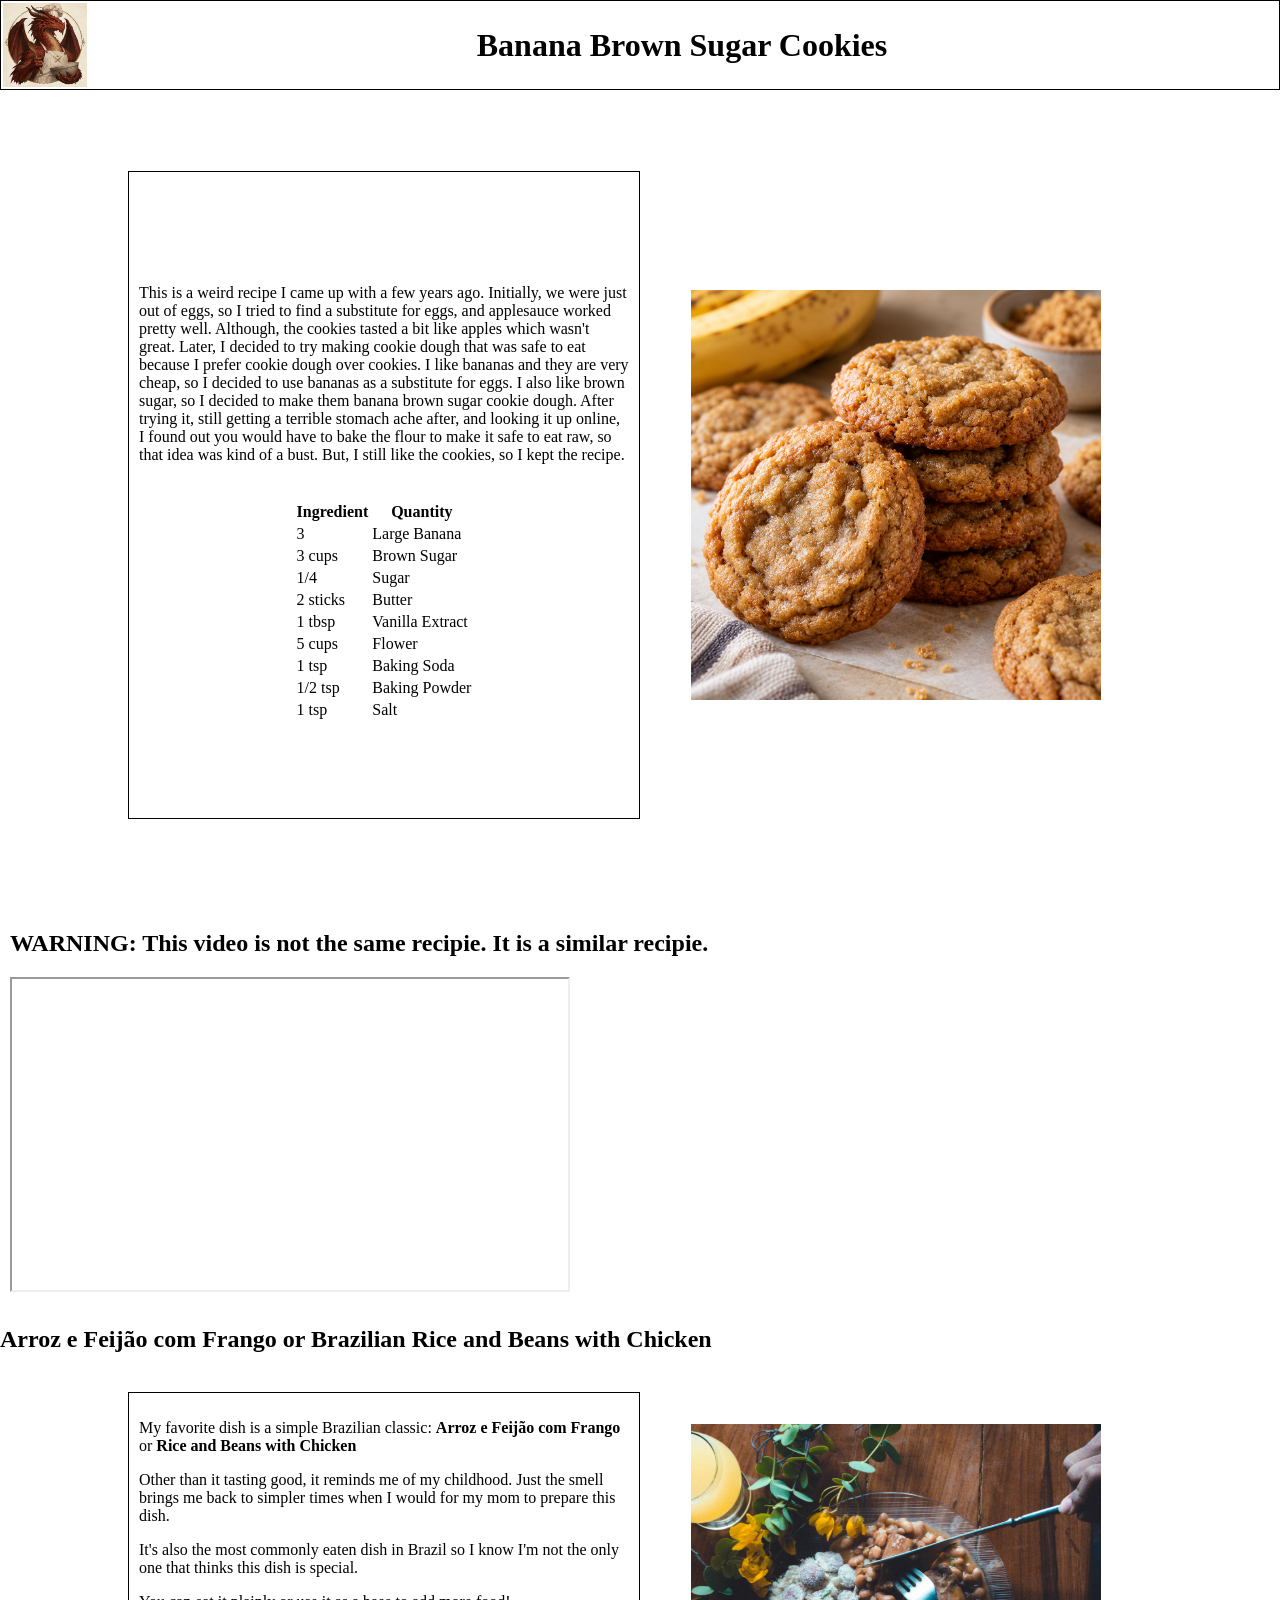
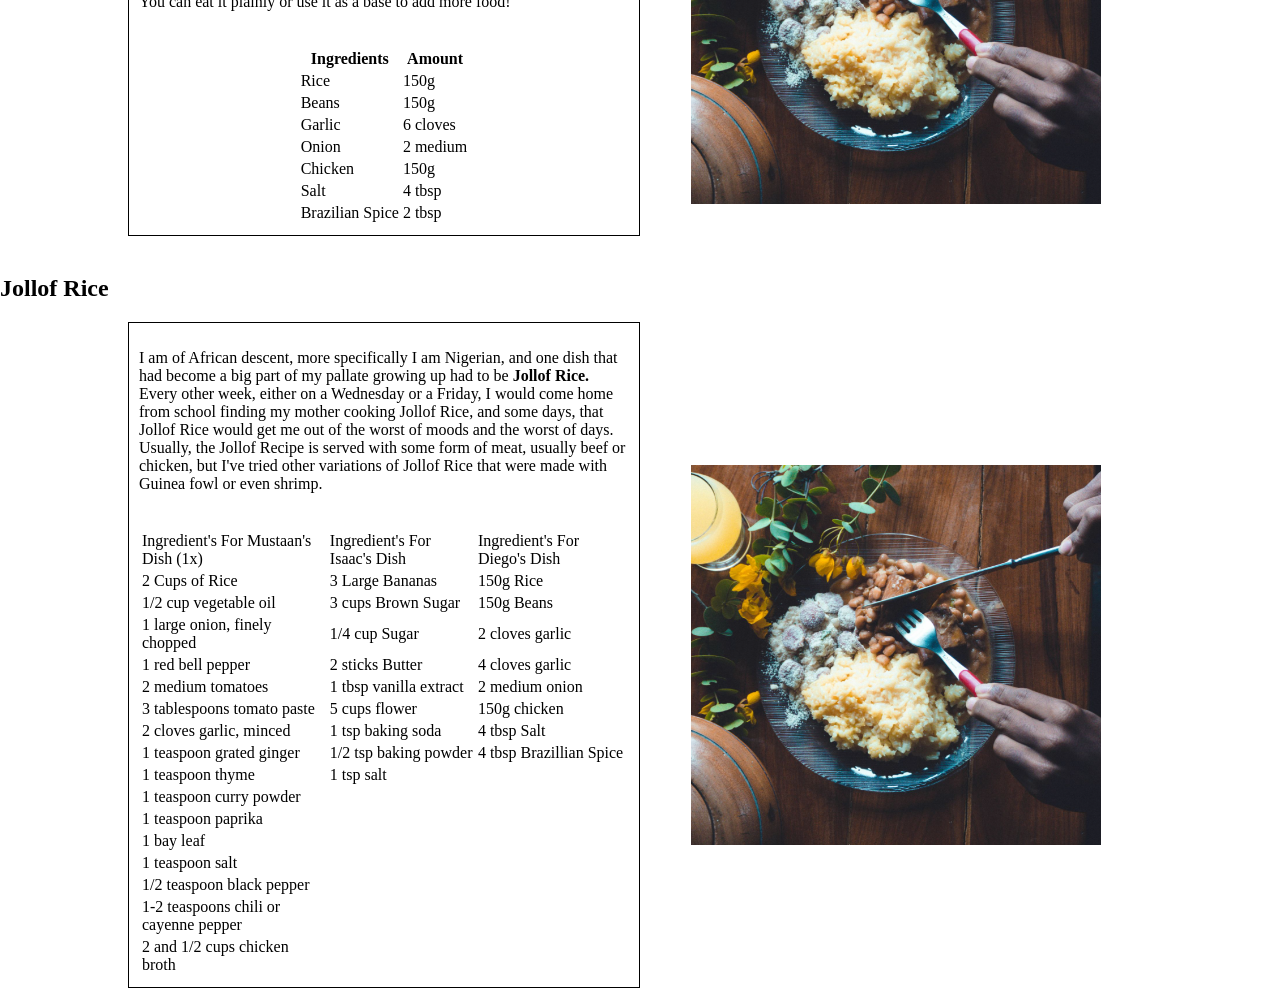
<file: labs/lab3/index.html>
<!DOCTYPE html>
<!--
    Name: Isaac Richards
    Date: September 30, 2026
    Description: Example recipe site to demonstrate images, video, tables, and input elements.

    AI-assisted suggestion: ChatGPT created the images and answered questions about code.
-->
<html lang="en">
    <head>
        <style>
            * {
                /*Make sizing include padding and borders.*/
                box-sizing: border-box;
            }

            img {
                max-width: 100%;
                max-height: 100%;
            }

            .col {
                /* border: 1px solid black; */
                display: flex;
                flex-direction: column;
            }

            .row {
                /* border: 1px solid black; */
                display: flex;
                flex-direction: row;
            }

            /* Not used anymore, but might use it later. 
            .text_button {
                padding: 1% 2% 3%;
                height: 100%;
                aspect-ratio: 1/1;
                line-height: 1;
                text-box: trim-both cap alphabetic;
            } */

            .img_button {
                padding: 2px 2px;
                height: 100%;
                flex: 0 0 auto;
                display: flex;
                justify-content: center;/*X justify*/
                align-items: center;/*Y justify*/
            }
        </style>
        <title>Baking with Fire</title>
    </head>
    <body style="margin: 0;"><!-- Remove the default margin -->
        <div
            id="page_container"
            class="col"
            style="
                height: 100dvh;
            ">
            <div
                id="top_bar"
                class="row"
                style="
                    border: 1px solid black;
                    height: 10%;
                    align-items: center;/*Y justify, not really needed here, but goot to have in rows in general.*/
                ">
                <div 
                    id="logo_container"
                    style="
                        /* border: 1px solid black; */
                        max-width: 30%;
                        height: 100%;
                        width: fit-content;
                        display: flex;
                        justify-content: center;/*X justify*/
                        align-items: center;/*Y justify*/
                    ">
                    <img
                        src="images/logo.png"
                        alt="IntroNest Logo"
                        style="
                            padding: 2% 2%;
                            height: 100%;
                            width: 100%;
                        ">
                </div>
                <div
                    id="top_bar_empty_space"
                    style="
                        /* border: 1px solid black; */
                        height: 100%;
                        flex: 1;/*Fill remaining space*/
                        display: flex;
                        justify-content: center;/*X justify*/
                        align-items: center;/*Y justify*/
                    ">
                    <h1>Banana Brown Sugar Cookies</h1>
                </div>
                <div
                    id="top_bar_buttons_container"
                    style="
                        /* border: 1px solid black; */
                        max-width: 70%;
                        height: 100%;
                        width: fit-content;
                        display: flex;
                        justify-content: center;/*X justify*/
                        align-items: center;/*Y justify*/
                        padding: 2px 2px;
                        gap: 2px;/*Space between children*/
                    ">
                    <!-- <button class="img_button"
                        title="Discord Server"
                        aria-label="Discord Server"
                        type="button"
                        >
                        <img src="documentation/discord.png" alt="">
                    </button> -->
                </div>
            </div>
            <div
                id="main_area"
                style="
                    /* border: 1px solid black; */
                    flex: 1;/*Fill remaining space*/
                ">
                <div
                    id="main_area_padding_row"
                    class="row"
                    style="
                        /* border: 1px solid black; */
                        height: 100%;
                    ">
                     <div class="col"
                        style="
                            width: 10%;
                        ">
                        <!-- Intentionally empty-->
                     </div>
                     <div class="col"
                        style="
                            flex: 1;/*Fill remaining space*/
                        ">
                        <div class="row"
                            style="
                                height: 10%;
                            ">
                            <!-- Intentionally empty -->
                        </div>
                        <div class="col"
                            style="
                                border: 1px solid black;
                                flex: 1;/*Fill remaining space*/
                                justify-content: center;/*X justify*/
                                align-items: center;/*Y justify*/
                            ">
                            <div 
                                style="
                                    padding: 10px;
                                ">
                                <p>
                                    This is a weird recipe I came up with a few years ago.
                                    Initially, we were just out of eggs, so I tried to find a substitute for eggs, and applesauce worked pretty well.
                                    Although, the cookies tasted a bit like apples which wasn't great.
                                    Later, I decided to try making cookie dough that was safe to eat because I prefer cookie dough over cookies.
                                    I like bananas and they are very cheap, so I decided to use bananas as a substitute for eggs.
                                    I also like brown sugar, so I decided to make them banana brown sugar cookie dough.
                                    After trying it, still getting a terrible stomach ache after, and looking it up online, I found out you would have to bake the flour to make it safe to eat raw, so that idea was kind of a bust.
                                    But, I still like the cookies, so I kept the recipe.
                                </p>
                            </div>
                            <div
                                style="
                                    padding: 10px;
                                ">
                                <table>
                                    <tr>
                                        <th scope="col">Ingredient</th>
                                        <th scope="col">Quantity</th>
                                    </tr>
                                    <tr>
                                        <td>3</td>
                                        <td>Large Banana</td>
                                    </tr>
                                    <tr>
                                        <td>3 cups</td>
                                        <td>Brown Sugar</td>
                                    </tr>
                                    <tr>
                                        <td>1/4</td>
                                        <td>Sugar</td>
                                    </tr>
                                    <tr>
                                        <td>2 sticks</td>
                                        <td>Butter</td>
                                    </tr>
                                    <tr>
                                        <td>1 tbsp</td>
                                        <td>Vanilla Extract</td>
                                    </tr>
                                    <tr>
                                        <td>5 cups</td>
                                        <td>Flower</td>
                                    </tr>
                                    <tr>
                                        <td>1 tsp</td>
                                        <td>Baking Soda</td>
                                    </tr>
                                    <tr>
                                        <td>1/2 tsp</td>
                                        <td>Baking Powder</td>
                                    </tr>
                                    <tr>
                                        <td>1 tsp</td>
                                        <td>Salt</td>
                                    </tr>
                                </table>
                            </div>
                        </div>
                        <div class="row"
                            style="
                                height: 10%;
                            ">
                            <!-- Intentionally empty -->
                        </div>
                     </div>
                     <div class="col"
                        style="
                            width: 40%;
                            display: flex;
                            justify-content: center;/*X justify*/
                            align-items: center;/*Y justify*/
                        ">
                        <img src="images/cookies.png"
                            alt="Name's Profile Picture"
                            style="
                                padding: 10%
                            ">
                     </div>
                     <div class="col"
                        style="
                            width: 10%;
                        ">
                        <!-- Intentionally empty-->
                     </div>
                </div>
            </div>
        </div>
        <div
            style="
                padding: 10px;
            ">
            <h2>WARNING: This video is not the same recipie. It is a similar recipie.</h2>
            <iframe 
                src="https://www.youtube.com/embed/7IoIIafkILc"
                width="560"
                height="315"
                title="YouTube video player"
                >
            </iframe>
        </div>
        <div
            style="
                /* border: 1px solid black; */
                flex: 1;/*Fill remaining space*/
            ">
            <h2>Arroz e Feijão com Frango or Brazilian Rice and Beans with Chicken</h2>
            <div
                class="row"
                style="
                    /* border: 1px solid black; */
                    height: 100%;
                ">
                    <div class="col"
                    style="
                        width: 10%;
                    ">
                    <!-- Intentionally empty-->
                    </div>
                    <div class="col"
                    style="
                        flex: 1;/*Fill remaining space*/
                    ">
                    <div class="row"
                        style="
                            height: 10%;
                        ">
                        <!-- Intentionally empty -->
                    </div>
                    <div class="col"
                        style="
                            border: 1px solid black;
                            flex: 1;/*Fill remaining space*/
                            justify-content: center;/*X justify*/
                            align-items: center;/*Y justify*/
                        ">
                        <div 
                            style="
                                padding: 10px;
                            ">
                            <p>My favorite dish is a simple Brazilian classic: <strong>Arroz e Feijão com Frango </strong>or <strong> Rice and Beans with Chicken</strong></p>
                            <p>Other than it tasting good, it reminds me of my childhood. Just the smell brings me back to simpler times
                                when I would for my mom to prepare this dish.</p>
                            <p>It's also the most commonly eaten dish in Brazil so I know I'm not the only one that thinks this dish is special.</p>
                            <p>You can eat it plainly or use it as a base to add more food!</p>
                        </div>
                        <div
                            style="
                                padding: 10px;
                            ">
                            <table>
                                <tr>
                                    <th>Ingredients</th>
                                    <th>Amount</th>
                                </tr>
                                <tr>
                                    <td>Rice</td>
                                    <td>150g</td>
                                </tr>
                                <tr>
                                    <td>Beans</td>
                                    <td>150g</td>
                                </tr>
                                <tr>
                                    <td>Garlic</td>
                                    <td>6 cloves</td>
                                </tr>
                                <tr>
                                    <td>Onion</td>
                                    <td>2 medium</td>
                                </tr>
                                <tr>
                                    <td>Chicken</td>
                                    <td>150g</td>
                                </tr>
                                <tr>
                                    <td>Salt</td>
                                    <td>4 tbsp</td>
                                </tr>
                                <tr>
                                    <td>Brazilian Spice</td>
                                    <td>2 tbsp</td>
                                </tr>
                            </table>
                        </div>
                    </div>
                    <div class="row"
                        style="
                            height: 10%;
                        ">
                        <!-- Intentionally empty -->
                    </div>
                    </div>
                    <div class="col"
                    style="
                        width: 40%;
                        display: flex;
                        justify-content: center;/*X justify*/
                        align-items: center;/*Y justify*/
                    ">
                    <img src="images/chicken.png"
                        alt="Name's Profile Picture"
                        style="
                            padding: 10%
                        ">
                    </div>
                    <div class="col"
                    style="
                        width: 10%;
                    ">
                    <!-- Intentionally empty-->
                    </div>
            </div>
        </div>
        <div
            style="
                /* border: 1px solid black; */
                flex: 1;/*Fill remaining space*/
            ">
            <h2>Jollof Rice</h2>
            <div
                class="row"
                style="
                    /* border: 1px solid black; */
                    height: 100%;
                ">
                    <div class="col"
                    style="
                        width: 10%;
                    ">
                    <!-- Intentionally empty-->
                    </div>
                    <div class="col"
                    style="
                        flex: 1;/*Fill remaining space*/
                    ">
                    <div class="row"
                        style="
                            height: 10%;
                        ">
                        <!-- Intentionally empty -->
                    </div>
                    <div class="col"
                        style="
                            border: 1px solid black;
                            flex: 1;/*Fill remaining space*/
                            justify-content: center;/*X justify*/
                            align-items: center;/*Y justify*/
                        ">
                        <div 
                            style="
                                padding: 10px;
                            ">
                            <p>
                                I am of African descent, more specifically I am Nigerian, and one dish that had become a big part of my pallate growing up had to be <strong>Jollof Rice.</strong> Every other week, either on a Wednesday or a Friday, I would come home from school finding my mother cooking Jollof Rice, and some days, that Jollof Rice would get me out of the worst of moods and the worst of days. Usually, the Jollof Recipe is served with some form of meat, usually beef or chicken, but I've tried other variations of Jollof Rice that were made with Guinea fowl or even shrimp.
                            </p>
                        </div>
                        <div
                            style="
                                padding: 10px;
                            ">
                            <table>
                                <tr>
                                    <td>Ingredient's For Mustaan's Dish (1x)</td>
                                    <td>Ingredient's For Isaac's Dish</td>
                                    <td>Ingredient's For Diego's Dish</td>
                                </tr>
                                <tr>
                                    <td>2 Cups of Rice</td>
                                    <td>3 Large Bananas</td>
                                    <td>150g Rice</td>
                                </tr>
                                <tr>
                                    <td>1/2 cup vegetable oil</td>
                                    <td>3 cups Brown Sugar</td>
                                    <td>150g Beans</td>
                                </tr>
                                <tr>
                                    <td>1 large onion, finely chopped</td>
                                    <td>1/4 cup Sugar</td>
                                    <td>2 cloves garlic</td>
                                </tr>
                                <tr>
                                    <td>1 red bell pepper</td>
                                    <td>2 sticks Butter</td>
                                    <td>4 cloves garlic</td>
                                </tr>
                                <tr>
                                    <td>2 medium tomatoes</td>
                                    <td>1 tbsp vanilla extract</td>
                                    <td>2 medium onion</td>
                                </tr>
                                <tr>
                                    <td>3 tablespoons tomato paste</td>
                                    <td>5 cups flower</td>
                                    <td>150g chicken</td>
                                </tr>
                                <tr>
                                    <td>2 cloves garlic, minced</td>
                                    <td>1 tsp baking soda</td>
                                    <td>4 tbsp Salt</td>
                                </tr>
                                <tr>
                                    <td>1 teaspoon grated ginger</td>
                                    <td>1/2 tsp baking powder</td>
                                    <td>4 tbsp Brazillian Spice</td>
                                </tr>
                                <tr>
                                    <td>1 teaspoon thyme</td>
                                    <td>1 tsp salt</td>
                                    <td></td>
                                </tr>
                                <tr>
                                    <td>1 teaspoon curry powder</td>
                                    <td></td>
                                    <td></td>
                                </tr>
                                <tr>
                                    <td>1 teaspoon paprika</td>
                                    <td></td>
                                    <td></td>
                                </tr>
                                <tr>
                                    <td>1 bay leaf</td>
                                    <td></td>
                                    <td></td>
                                </tr>
                                <tr>
                                    <td>1 teaspoon salt</td>
                                    <td></td>
                                    <td></td>
                                </tr>
                                <tr>
                                    <td>1/2 teaspoon black pepper</td>
                                    <td></td>
                                    <td></td>
                                </tr>
                                <tr>
                                    <td>1-2 teaspoons chili or cayenne pepper</td>
                                    <td></td>
                                    <td></td>
                                </tr>
                                <tr>
                                    <td>2 and 1/2 cups chicken broth</td>
                                    <td></td>
                                    <td></td>
                                </tr>
                            </table>
                        </div>
                    </div>
                    <div class="row"
                        style="
                            height: 10%;
                        ">
                        <!-- Intentionally empty -->
                    </div>
                    </div>
                    <div class="col"
                    style="
                        width: 40%;
                        display: flex;
                        justify-content: center;/*X justify*/
                        align-items: center;/*Y justify*/
                    ">
                    <img src="images/chicken.png"
                        alt="Name's Profile Picture"
                        style="
                            padding: 10%
                        ">
                    </div>
                    <div class="col"
                    style="
                        width: 10%;
                    ">
                    <!-- Intentionally empty-->
                    </div>
            </div>
        </div>
    </body>
</html>
</file>
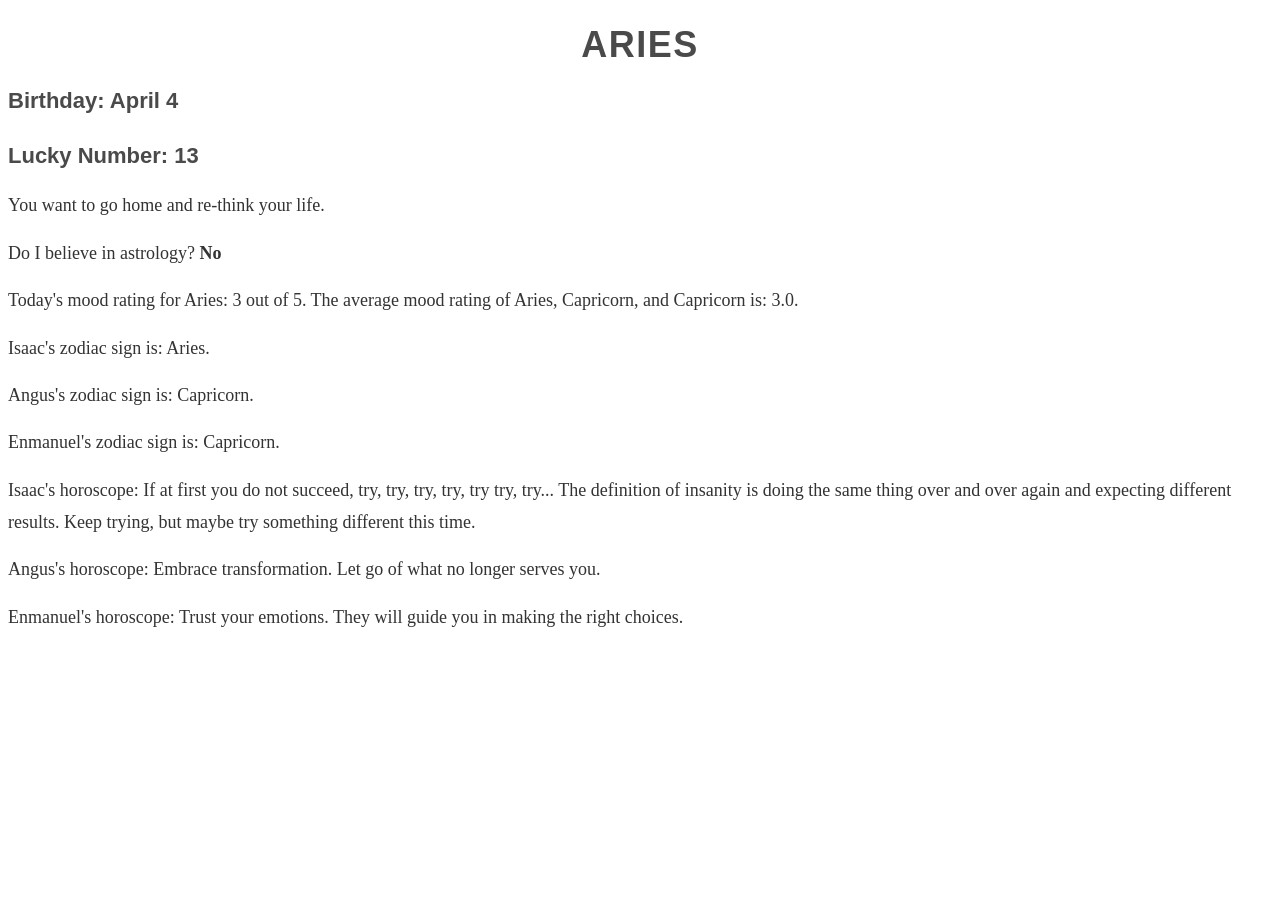
<file: labs/lab7/index.html>
<!DOCTYPE html>
<html>
  <head>
    <link href="css/style.css" type="text/css" rel="stylesheet">
  </head>
  
  <body>
    <h1 id="sign">My Sign</h1>
    <h3 class="birthday">Birthday: </h3>
    <h4 class="luckyNum">Lucky Number: </h4>
    <p>My horoscope...</p>
    <p>Do I believe in astrology? </p>
    <p></p>
    <p></p>
    <p></p>
    <p></p>
    <p></p>
    <p></p>
    <p></p>
    
  <script src="js/horoscope-data.js"></script>
  </body>
</html>
</file>
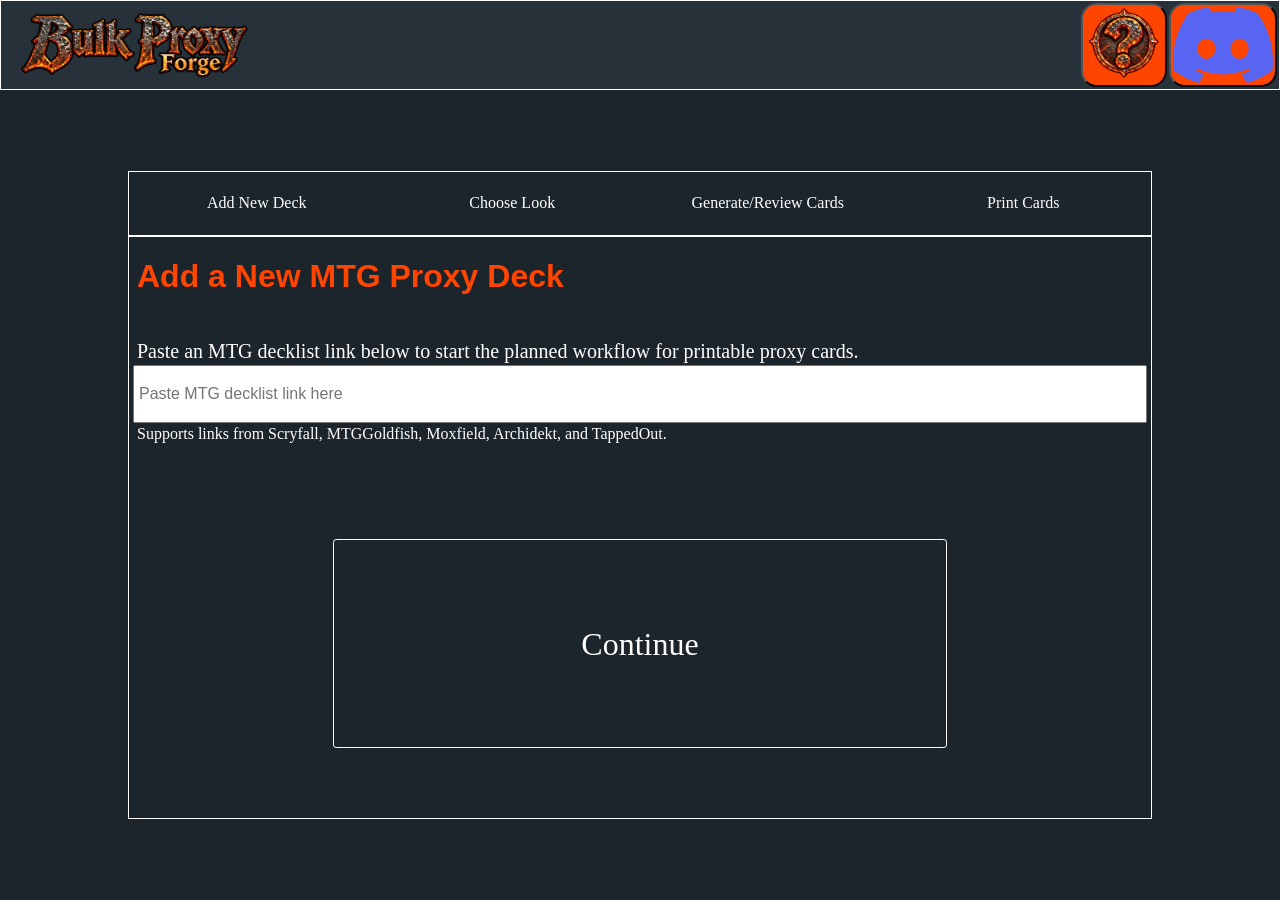
<file: product_site/add-new-mtg-proxy-deck.html>
<!DOCTYPE html>
<!--
    Name: Isaac Richards
    Date: September 25, 2026
    Description: Add New Deck page.

    AI-assisted suggestion: ChatGPT used for answering questions and writing small code snippets.
    ChatGPT discussion located in: csc271_projects\assignments\assignment3\ChatGPT-HTML Assignment Explained-20260920-1433.md

    Assignment 8 AI-assisted: I asked ChatGPT to do the initial script work,
    then requested refinements. I manually reviewed and edited the code.
    Detailed AI documentation: ../assignments/assignment8/richards_ai_documentation.md
-->
<html lang="en">
    <head>
        <meta charset="UTF-8">
        <meta name="viewport" content="width=device-width, initial-scale=1.0">
        <title>Add a New MTG Proxy Deck | Bulk Proxy Forge</title>
        <meta name="description" content="Paste an MTG decklist link to start the planned workflow from decklist to printable proxy cards in Bulk Proxy Forge.">
        <meta property="og:title" content="Add a New MTG Proxy Deck | Bulk Proxy Forge">
        <meta property="og:description" content="Paste an MTG decklist link to start the planned workflow from decklist to printable proxy cards in Bulk Proxy Forge.">
        <meta property="og:url" content="https://isaacrichards.rhody.dev/csc271_projects/product_site/add-new-mtg-proxy-deck.html">
        <meta property="og:image" content="https://isaacrichards.rhody.dev/csc271_projects/product_site/images/logo.webp">
        <link rel="icon" type="image/png" href="images/logo_icon.png" sizes="64x64">
        <link rel="stylesheet" href="css/common.css">
    <!-- Google tag (gtag.js) -->
    <script async src="https://www.googletagmanager.com/gtag/js?id=G-XEV57V2D13"></script>
    <script>
        window.dataLayer = window.dataLayer || [];
        function gtag(){dataLayer.push(arguments);}
        gtag('js', new Date());
        gtag('config', 'G-XEV57V2D13');
    </script>
        <script src="js/deck_import.js" defer></script>
    </head>
    <body style="margin: 0;"><!-- Remove the default margin -->
        <div
            id="page_container"
            class="col"
            style="
                height: 100dvh;
            ">
            <div
                id="top_bar"
                class="row header"
                style="
                    border: 1px solid white;
                    height: 10%;
                    align-items: center;/*Y justify, not really needed here, but goot to have in rows in general.*/
                ">
                <div class="logo_container">
                    <a href="mtg-proxy-main.html"
                        title="Main Page"
                        aria-label="Bulk Proxy Forge Main Page"
                        style="
                            height: 100%;
                            display: flex;
                            justify-content: center;/*X justify*/
                            align-items: center;/*Y justify*/
                        ">
                        <img
                        src="images/logo.webp"
                        alt=""
                        style="
                            padding: 2% 2%;
                        ">
                    </a>
                </div>
                <div
                    id="top_bar_empty_space"
                    style="
                        /* border: 1px solid white; */
                        height: 100%;
                        flex: 1;/*Fill remaining space*/
                    ">
                    <!-- Intentionally empty-->
                </div>
                <div
                    id="top_bar_buttons_container"
                    style="
                        /* border: 1px solid white; */
                        max-width: 70%;
                        height: 100%;
                        width: fit-content;
                        display: flex;
                        justify-content: center;/*X justify*/
                        align-items: center;/*Y justify*/
                        padding: 2px 2px;
                        gap: 2px;/*Space between children*/
                    ">
                    <a class="site_nav_button"
                        title="Help"
                        aria-label="Help"
                        href="mtg-proxy-card-help.html">
                        <img src="images/help.webp" alt="">
                    </a>
                    <a class="img_button"
                        title="Discord Server"
                        aria-label="Discord Server"
                        href="https://discord.gg/au2rCSbG2B"
                        target="_blank"
                        >
                        <img src="images/discord.png" alt="">
                    </a>
                </div>
            </div>
            <main
                id="main_area"
                style="
                    /* border: 1px solid white; */
                    flex: 1;/*Fill remaining space*/
                ">
                <div
                    id="main_area_padding_row"
                    class="row"
                    style="
                        /* border: 1px solid white; */
                        height: 100%;
                    ">
                     <div class="col col_gutter"></div>
                     <div class="col"
                        style="
                            flex: 1;/*Fill remaining space*/
                        ">
                        <div class="row row_gutter"></div>
                        <div class="col"
                            style="
                                flex: 1;/*Fill remaining space*/
                            ">
                            <div class="row"
                                style="
                                    border: 1px solid white;
                                    height: 10%;
                                ">
                                <div class="add_deck_step">
                                    Add New Deck
                                </div>
                                <div class="add_deck_step">
                                    Choose Look
                                </div>
                                <div class="add_deck_step">
                                    Generate/Review Cards
                                </div>
                                <div class="add_deck_step">
                                    Print Cards
                                </div>
                            </div>
                            <div class="col"
                                style="
                                    border: 1px solid white;
                                    flex: 1;/*Fill remaining space*/
                                ">
                                <div class="row"
                                    style="
                                        height: 10%;
                                        font-size: 40px;
                                        padding: 0 8px;
                                    ">
                                    <h1>Add a New MTG Proxy Deck</h1>
                                </div>
                                <div class="row"
                                    style="
                                        height: 2%;
                                    ">
                                </div>
                                <div class="row"
                                    style="
                                        padding: 2px 8px;
                                        height: 10%;
                                        overflow-wrap: anywhere;
                                        align-items: flex-end;
                                        font-size: 125%;
                                    ">
                                    Paste an MTG decklist link below to start the planned workflow for printable proxy cards.
                                </div>
                                <div class="row"
                                    style="
                                        height: 10%;
                                        padding: 0 4px
                                    ">
                                    <input
                                        type="text"
                                        placeholder="Paste MTG decklist link here"
                                        style="
                                            width: 100%;
                                            height: 100%;
                                            padding: 2px 4px;
                                            font-size: 16px;
                                    ">
                                </div>
                                <div class="row"
                                    style="
                                        padding: 2px 8px;
                                        height: 8%;
                                        overflow-wrap: anywhere;
                                        align-items: flex-start;
                                    ">
                                    Supports links from Scryfall, MTGGoldfish, Moxfield, Archidekt, and TappedOut.
                                </div>
                                <div class="row"
                                    style="
                                        flex: 1;
                                    ">
                                    <div class="col"
                                        style="
                                            width: 20%;
                                        ">
                                        <!-- Intentionally empty -->
                                    </div>
                                    <div class="col"
                                        style="
                                            flex: 1;/*Fill remaining space*/
                                        ">
                                        <div class="row"
                                            style="
                                                height: 20%;
                                            ">
                                        </div>
                                        <div class="row"
                                            style="
                                                flex: 1;/*Fill remaining space*/
                                            ">
                                            <button id="continue_button" type="button" onclick="alert('Not implemented yet.')">
                                                Continue
                                            </button>
                                        </div>
                                        <div class="row"
                                            style="
                                                height: 20%;
                                            ">
                                        </div>
                                    </div>
                                    <div class="col"
                                        style="
                                            width: 20%;
                                        ">
                                        <!-- Intentionally empty -->
                                    </div>
                                </div>
                            </div>
                        </div>
                        <div class="row row_gutter"></div>
                     </div>
                     <div class="col col_gutter"></div>
                </div>
            </main>
        </div>
    </body>
</html>
</file>
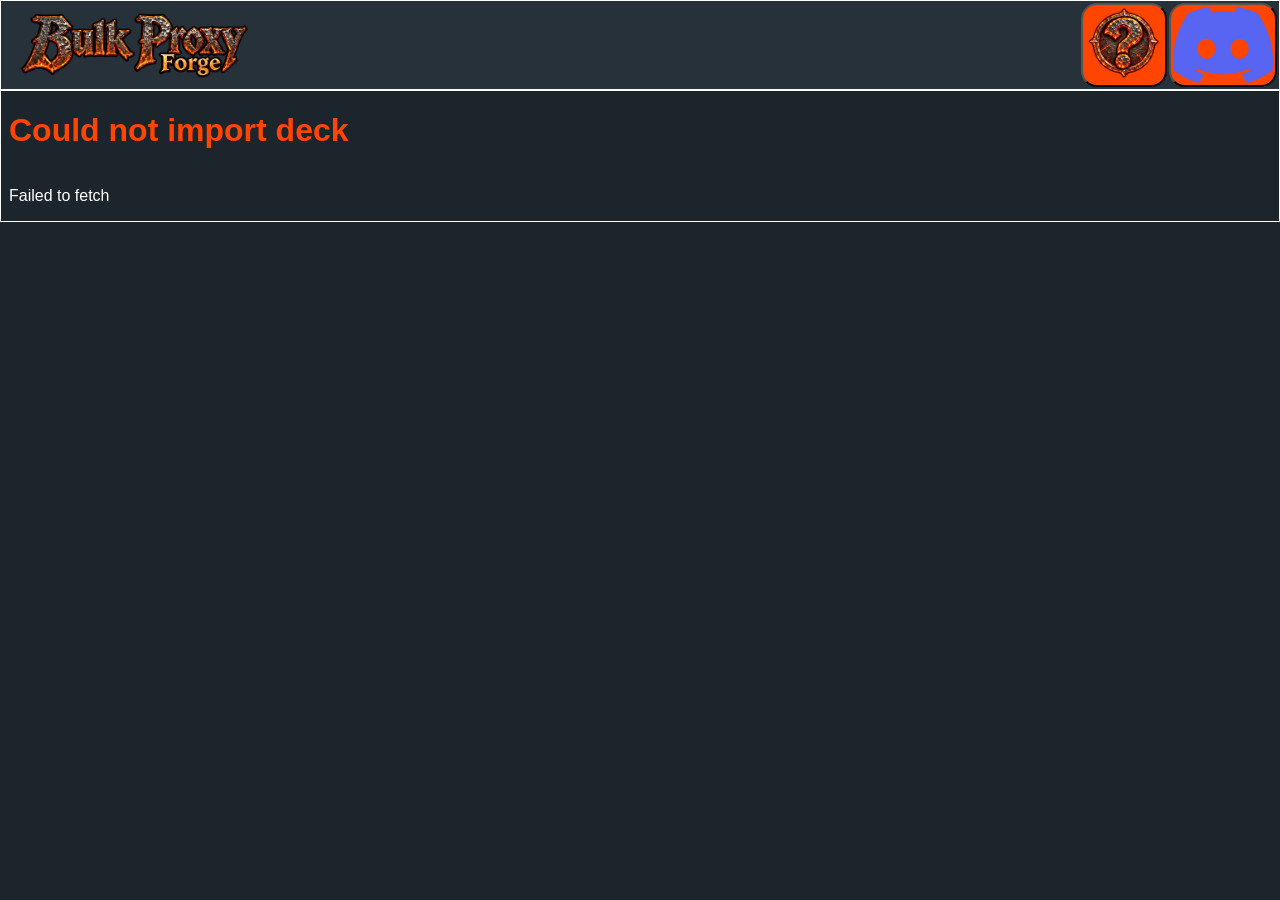
<file: product_site/mtg-deck-preview.html>
<!DOCTYPE html>
<!--
    Name: Isaac Richards
    Date: November 1, 2026
    Description: Preview an imported deck as a grid of card names and images.

    AI-assisted: I asked ChatGPT to do the initial implementation, then
    requested refinements. I manually reviewed and edited the code.
    Detailed AI documentation: ../assignments/assignment8/richards_ai_documentation.md
-->
<html lang="en">
    <head>
        <meta charset="UTF-8">
        <meta name="viewport" content="width=device-width, initial-scale=1.0">
        <title>MTG Deck Preview | Bulk Proxy Forge</title>
        <meta name="description" content="Preview the names and images of cards imported from a public Scryfall deck.">
        <meta property="og:title" content="MTG Deck Preview | Bulk Proxy Forge">
        <meta property="og:description" content="Preview the names and images of cards imported from a public Scryfall deck.">
        <meta property="og:url" content="https://isaacrichards.rhody.dev/csc271_projects/product_site/mtg-deck-preview.html">
        <meta property="og:image" content="https://isaacrichards.rhody.dev/csc271_projects/product_site/images/logo.webp">
        <link rel="icon" type="image/png" href="images/logo_icon.png" sizes="64x64">
        <link rel="stylesheet" href="css/common.css">
    <!-- Google tag (gtag.js) -->
    <script async src="https://www.googletagmanager.com/gtag/js?id=G-XEV57V2D13"></script>
    <script>
        window.dataLayer = window.dataLayer || [];
        function gtag(){dataLayer.push(arguments);}
        gtag('js', new Date());
        gtag('config', 'G-XEV57V2D13');
    </script>
        <script src="js/deck_loader.js" defer></script>
        <script src="js/deck_preview.js" defer></script>
    </head>
    <body style="margin: 0;"><!-- Remove the default margin -->
        <div
            id="page_container"
            class="col"
            style="
                min-height: 100dvh;
            ">

            <!-- Top Bar -->
            <div
                id="top_bar"
                class="row header"
                style="
                    border: 1px solid white;
                    height: 10dvh;
                    align-items: center;/*Y justify, not really needed here, but goot to have in rows in general.*/
                ">
                <div class="logo_container">
                    <a href="mtg-proxy-main.html"
                        title="Main Page"
                        aria-label="Bulk Proxy Forge Main Page"
                        style="
                            height: 100%;
                            display: flex;
                            justify-content: center;/*X justify*/
                            align-items: center;/*Y justify*/
                        ">
                        <img
                        src="images/logo.webp"
                        alt=""
                        style="
                            padding: 2% 2%;
                        ">
                    </a>
                </div>
                <div
                    id="top_bar_empty_space"
                    class="row_fill">
                    <!-- Intentionally empty-->
                </div>
                <div
                    id="top_bar_buttons_container"
                    style="
                        /* border: 1px solid white; */
                        max-width: 70%;
                        height: 100%;
                        width: fit-content;
                        display: flex;
                        justify-content: center;/*X justify*/
                        align-items: center;/*Y justify*/
                        padding: 2px 2px;
                        gap: 2px;/*Space between children*/
                    ">
                    <a class="site_nav_button"
                        title="Help"
                        aria-label="Help"
                        href="mtg-proxy-card-help.html">
                        <img src="images/help.webp" alt="">
                    </a>
                    <a class="img_button"
                        title="Discord Server"
                        aria-label="Discord Server"
                        href="https://discord.gg/au2rCSbG2B"
                        target="_blank"
                        >
                        <img src="images/discord.png" alt="">
                    </a>
                </div>
            </div>
            
            <!-- Main Area -->
            <main
                id="main_area"
                style="
                    /* border: 1px solid white; */
                    flex: 1;/*Fill remaining space*/
                ">
                <div class="col"
                    style="
                        border: 1px solid white;
                        flex: 1;/*Fill remaining space*/
                        padding: 0 8px;
                    ">
                    <div class="row">
                        <h1 id="deck_name">Loading deck...</h1>
                    </div>
                    <div class="row">
                        <p id="card_count"></p>
                    </div>
                    <div id="card_grid">
                        <!-- Filled in by deck_preview.js -->
                    </div>
                </div>
            </main>
        </div>
    </body>
</html>
</file>
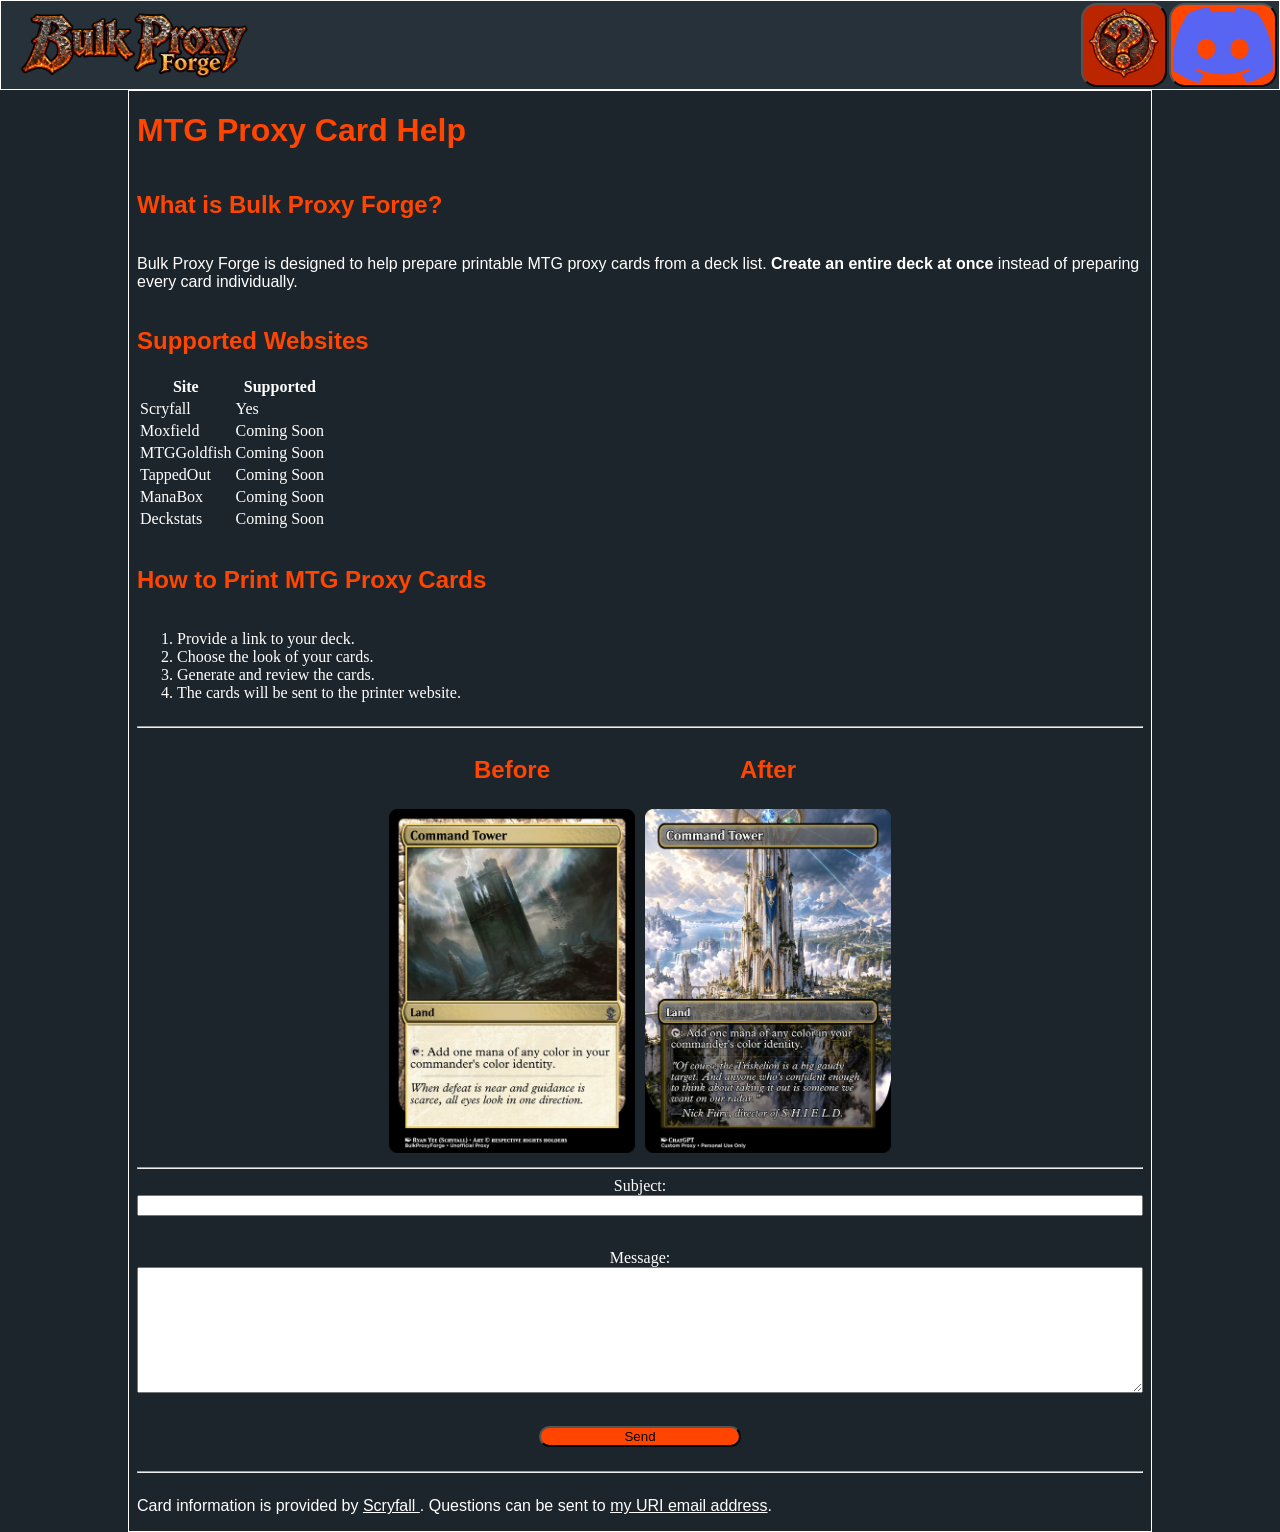
<file: product_site/mtg-proxy-card-help.html>
<!DOCTYPE html>
<!--
    Name: Isaac Richards
    Date: September 25, 2026
    Description: Temporary help page to demonstrate the use of elements not needed in the actual webiste.

    AI-assisted: ChatGPT answered questions and created small code snippets.
    Full ChatGPT conversation is in the assignments/assignment4 folder.
-->
<html lang="en">
    <head>
        <meta charset="UTF-8">
        <meta name="viewport" content="width=device-width, initial-scale=1.0">
        <title>MTG Proxy Card Help | Bulk Proxy Forge</title>
        <meta name="description" content="Learn how to print MTG proxy cards with Bulk Proxy Forge. Review Scryfall proxy printing support, supported MTG decklist sites, and before-and-after examples.">
        <meta property="og:title" content="MTG Proxy Card Help | Bulk Proxy Forge">
        <meta property="og:description" content="Learn how to print MTG proxy cards with Bulk Proxy Forge. Review Scryfall proxy printing support, supported MTG decklist sites, and before-and-after examples.">
        <meta property="og:url" content="https://isaacrichards.rhody.dev/csc271_projects/product_site/mtg-proxy-card-help.html">
        <meta property="og:image" content="https://isaacrichards.rhody.dev/csc271_projects/product_site/images/logo.webp">
        <link rel="icon" type="image/png" href="images/logo_icon.png" sizes="64x64">
        <link rel="stylesheet" href="css/common.css">
    <!-- Google tag (gtag.js) -->
    <script async src="https://www.googletagmanager.com/gtag/js?id=G-XEV57V2D13"></script>
    <script>
        window.dataLayer = window.dataLayer || [];
        function gtag(){dataLayer.push(arguments);}
        gtag('js', new Date());
        gtag('config', 'G-XEV57V2D13');
    </script>
        <script src="js/help_form.js" defer></script>
    </head>
    <body style="margin: 0;"><!-- Remove the default margin -->
        <div
            id="page_container"
            class="col"
            style="
                height: 100dvh;
            ">

            <!-- Top Bar -->
            <div
                id="top_bar"
                class="row header"
                style="
                    border: 1px solid white;
                    height: 10%;
                    align-items: center;/*Y justify, not really needed here, but goot to have in rows in general.*/
                ">
                <div class="logo_container">
                    <a href="mtg-proxy-main.html"
                        title="Main Page"
                        aria-label="Bulk Proxy Forge Main Page"
                        style="
                            height: 100%;
                            display: flex;
                            justify-content: center;/*X justify*/
                            align-items: center;/*Y justify*/
                        ">
                        <img
                        src="images/logo.webp"
                        alt=""
                        style="
                            padding: 2% 2%;
                        ">
                    </a>
                </div>
                <div
                    id="top_bar_empty_space"
                    class="row_fill">
                    <!-- Intentionally empty-->
                </div>
                <div
                    id="top_bar_buttons_container"
                    style="
                        /* border: 1px solid white; */
                        max-width: 70%;
                        height: 100%;
                        width: fit-content;
                        display: flex;
                        justify-content: center;/*X justify*/
                        align-items: center;/*Y justify*/
                        padding: 2px 2px;
                        gap: 2px;/*Space between children*/
                    ">
                    <a class="site_nav_button selected"
                        title="Help"
                        aria-label="Help"
                        href="mtg-proxy-card-help.html">
                        <img src="images/help.webp" alt="">
                    </a>
                    <a class="img_button"
                        title="Discord Server"
                        aria-label="Discord Server"
                        href="https://discord.gg/au2rCSbG2B"
                        target="_blank"
                        >
                        <img src="images/discord.png" alt="">
                    </a>
                </div>
            </div>
            
            <!-- Main Area -->
            <main
                id="main_area"
                style="
                    /* border: 1px solid white; */
                    flex: 1;/*Fill remaining space*/
                ">
                <div
                    id="main_area_padding_row"
                    class="row"
                    style="
                        /* border: 1px solid white; */
                        height: 100%;
                    ">
                     <div class="col col_gutter"></div>
                     <div class="col"
                        style="
                            flex: 1;/*Fill remaining space*/
                        ">
                        <div class="row row_gutter"></div>
                        <div class="col"
                            style="
                                border: 1px solid white;
                                flex: 1;/*Fill remaining space*/
                                padding: 0 8px;
                            ">
                            <div class="row">
                                <h1>
                                    MTG Proxy Card Help
                                </h1>
                            </div>
                            <div class="row">
                                <h2>
                                    What is Bulk Proxy Forge?
                                </h2>
                            </div>
                            <div class="row">
                                <p>
                                    Bulk Proxy Forge is designed to help prepare printable MTG proxy cards from a deck list.
                                    <strong>Create an entire deck at once</strong> instead of preparing
                                    every card individually.
                                </p>
                            </div>
                            <div class="row">
                                <h2>
                                    Supported Websites
                                </h2>
                            </div>
                            <div class="row">
                                <table>
                                    <tr>
                                        <th scope="col">Site</th>
                                        <th scope="col">Supported</th>
                                    </tr>
                                    <tr>
                                        <td>Scryfall</td>
                                        <td>Yes</td>
                                    </tr>
                                    <tr>
                                        <td>Moxfield</td>
                                        <td>Coming Soon</td>
                                    </tr>
                                    <tr>
                                        <td>MTGGoldfish</td>
                                        <td>Coming Soon</td>
                                    </tr>
                                    <tr>
                                        <td>TappedOut</td>
                                        <td>Coming Soon</td>
                                    </tr>
                                    <tr>
                                        <td>ManaBox</td>
                                        <td>Coming Soon</td>
                                    </tr>
                                    <tr>
                                        <td>Deckstats</td>
                                        <td>Coming Soon</td>
                                    </tr>
                                </table>
                            </div>
                            <div class="row"
                                style="
                                    padding: 8px 4px;
                                ">
                                <div class="col"
                                    style="
                                        width: 20%;
                                    ">
                                    <!-- Intentionally empty -->
                                </div>
                                <div class="col"
                                    style="
                                        width: 20%;
                                    ">
                                    <!-- Intentionally empty -->
                                </div>
                            </div>
                            <div class="col">
                                <h2>
                                    How to Print MTG Proxy Cards
                                </h2>
                                <ol>
                                    <li>Provide a link to your deck.</li>
                                    <li>Choose the look of your cards.</li>
                                    <li>Generate and review the cards.</li>
                                    <li>The cards will be sent to the printer website.</li>
                                </ol>
                            </div>
                            <hr style="width: 100%;">
                            <div class="row">
                                <div class="col"
                                    style="
                                        width: 50%;
                                    ">
                                    <div class="row">
                                        <div class="row_fill"></div>
                                        <div class="col"
                                            style="
                                                width: 100%;
                                                max-width: 256px;
                                                align-items: center;
                                            ">
                                            <h2>Before</h2>
                                            <img src="images/command_tower.webp"
                                                loading="lazy"
                                                alt="Command Tower normal art MTG card"
                                                style="
                                                    padding: 2%;
                                                    margin: 0;
                                                ">
                                        </div>
                                    </div>
                                </div>
                                <div class="col"
                                    style="
                                        width: 50%;
                                    ">
                                    <div class="row">
                                        <div class="col"
                                            style="
                                                width: 100%;
                                                max-width: 256px;
                                                align-items: center;
                                            ">
                                            <h2>After</h2>
                                            <img src="images/command_tower_custom.webp"
                                                loading="lazy"
                                                alt="Command Tower custom MTG proxy card"
                                                style="
                                                    padding: 2%;
                                                    margin: 0;
                                                ">
                                        </div>
                                        <div class="row_fill"></div>
                                    </div>
                                </div>
                            </div>
                            <hr style="width: 100%;">
                            <!-- 
                                TODO:
                                Make it actually send an email once we do js.
                                action="send_email.php" method="post"
                            -->
                            <form id="help_form" action="mtg-proxy-main.html" method="get">
                                <div class="col"
                                    style="
                                        align-items: center;/*X justify*/
                                    ">
                                    <label for="subject">Subject:</label>
                                    <input
                                        type="text"
                                        id="subject"
                                        name="subject"
                                        required
                                        maxlength="100"
                                        style="
                                            width: 100%;
                                        ">
                                    <label for="message">Message:</label>
                                    <textarea
                                        id="message"
                                        name="message"
                                        required
                                        rows="8"
                                        style="
                                            width: 100%;
                                        "></textarea>
                                    <button 
                                        type="submit"
                                        style="
                                            width: 20%;
                                        ">
                                        Send
                                    </button>
                                </div>
                            </form>
                            <hr style="width: 100%;">
                            <div class="row">
                                <p>
                                    Card information is provided by
                                    <a href="https://scryfall.com/"
                                        target="_blank"
                                        >
                                        Scryfall
                                    </a>.
                                    Questions can be sent to
                                    <a href="mailto:isaac.richards@uri.edu">my URI email address</a>.
                                </p>
                            </div>
                        </div>
                        <div class="row row_gutter"></div>
                     </div>
                     <div class="col col_gutter"></div>
                </div>
            </main>
        </div>
    </body>
</html>
</file>
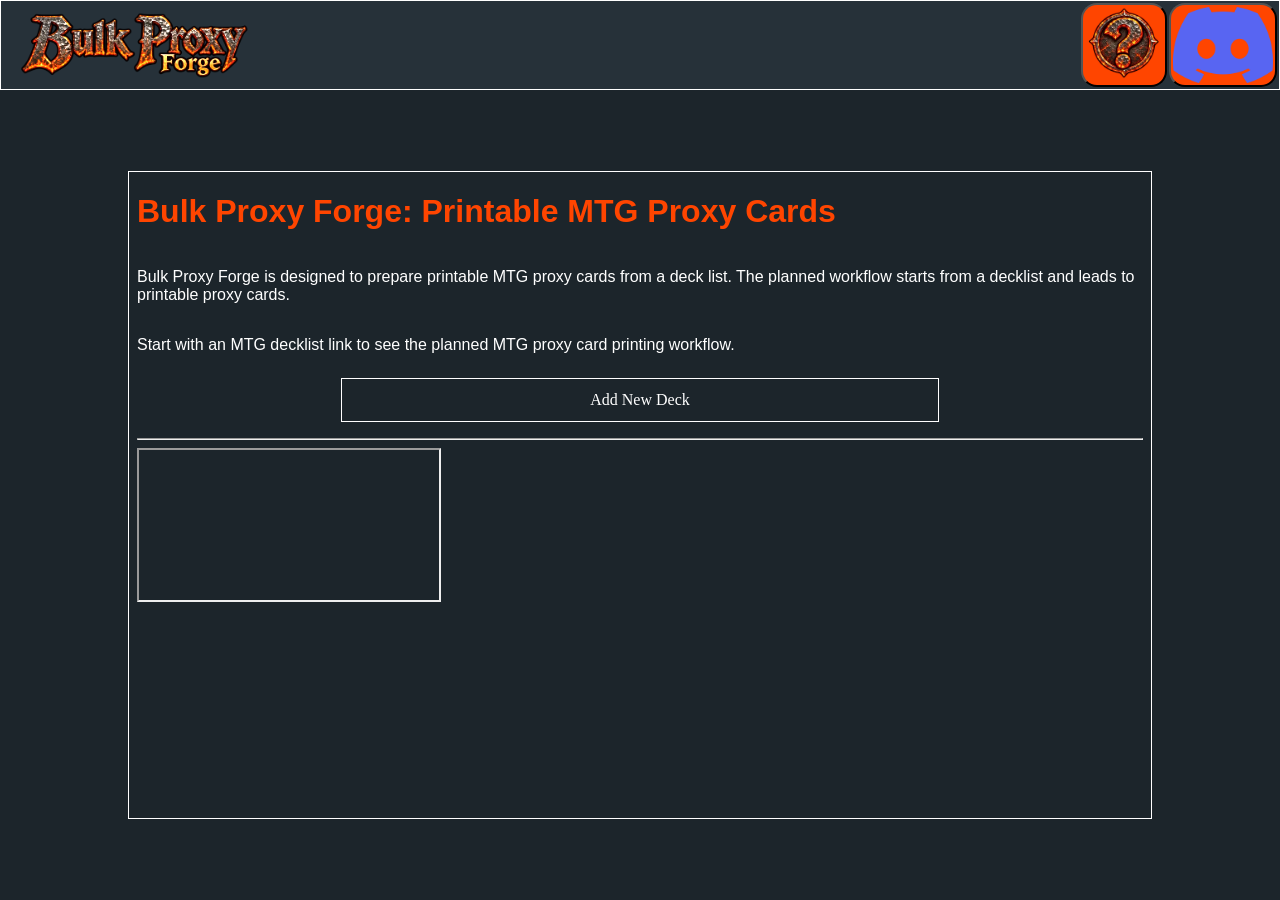
<file: product_site/mtg-proxy-main.html>
<!DOCTYPE html>
<!--
    Name: Isaac Richards
    Date: September 25, 2026
    Description: Homepage for Bulk Proxy Forge that introduces the site and
    links users to the Add New Deck page.

    AI-assisted suggestion: ChatGPT helped adapt the existing Add New Deck
    layout into a homepage and check the page against the assignment requirements.
-->
<html lang="en">
    <head>
        <meta charset="UTF-8">
        <meta name="viewport" content="width=device-width, initial-scale=1.0">
        <title>Printable MTG Proxy Cards | Bulk Proxy Forge</title>
        <meta name="description" content="Bulk Proxy Forge is designed for MTG proxy card printing from a decklist. Explore printable MTG proxy cards and the planned steps from decklist to print-ready proxies.">
        <meta property="og:title" content="Printable MTG Proxy Cards | Bulk Proxy Forge">
        <meta property="og:description" content="Bulk Proxy Forge is designed for MTG proxy card printing from a decklist. Explore printable MTG proxy cards and the planned steps from decklist to print-ready proxies.">
        <meta property="og:url" content="https://isaacrichards.rhody.dev/csc271_projects/product_site/mtg-proxy-main.html">
        <meta property="og:image" content="https://isaacrichards.rhody.dev/csc271_projects/product_site/images/logo.webp">
        <link rel="icon" type="image/png" href="images/logo_icon.png" sizes="64x64">
        <link rel="stylesheet" href="css/common.css">
    <!-- Google tag (gtag.js) -->
    <script async src="https://www.googletagmanager.com/gtag/js?id=G-XEV57V2D13"></script>
    <script>
        window.dataLayer = window.dataLayer || [];
        function gtag(){dataLayer.push(arguments);}
        gtag('js', new Date());
        gtag('config', 'G-XEV57V2D13');
    </script>
    </head>
    <body style="margin: 0;"><!-- Remove the default margin -->
        <div
            id="page_container"
            class="col"
            style="
                height: 100dvh;
            ">
            <div
                id="top_bar"
                class="row header"
                style="
                    border: 1px solid white;
                    height: 10%;
                    align-items: center;/*Y justify, not really needed here, but goot to have in rows in general.*/
                ">
                <div class="logo_container selected">
                    <img
                        src="images/logo.webp"
                        alt="Bulk Proxy Forge Logo"
                        style="
                            padding: 2% 2%;
                        ">
                </div>
                <div
                    id="top_bar_empty_space"
                    style="
                        /* border: 1px solid white; */
                        height: 100%;
                        flex: 1;/*Fill remaining space*/
                    ">
                    <!-- Intentionally empty-->
                </div>
                <div
                    id="top_bar_buttons_container"
                    style="
                        /* border: 1px solid white; */
                        max-width: 70%;
                        height: 100%;
                        width: fit-content;
                        display: flex;
                        justify-content: center;/*X justify*/
                        align-items: center;/*Y justify*/
                        padding: 2px 2px;
                        gap: 2px;/*Space between children*/
                    ">
                    <a class="site_nav_button"
                        title="Help"
                        aria-label="Help"
                        href="mtg-proxy-card-help.html">
                        <img src="images/help.webp" alt="">
                    </a>
                    <a class="img_button"
                        title="Discord Server"
                        aria-label="Discord Server"
                        href="https://discord.gg/au2rCSbG2B"
                        target="_blank"
                        >
                        <img src="images/discord.png" alt="">
                    </a>
                </div>
            </div>
            <main
                id="main_area"
                style="
                    /* border: 1px solid white; */
                    flex: 1;/*Fill remaining space*/
                ">
                <div
                    id="main_area_padding_row"
                    class="row"
                    style="
                        /* border: 1px solid white; */
                        height: 100%;
                    ">
                     <div class="col col_gutter"></div>
                     <div class="col"
                        style="
                            flex: 1;/*Fill remaining space*/
                        ">
                        <div class="row row_gutter"></div>
                        <div class="col"
                            style="
                                border: 1px solid white;
                                flex: 1;/*Fill remaining space*/
                                padding: 0 8px;
                            ">
                            <div class="row">
                                <h1>
                                    Bulk Proxy Forge: Printable MTG Proxy Cards
                                </h1>
                            </div>
                            <div class="row">
                                <p>
                                    Bulk Proxy Forge is designed to prepare printable MTG proxy cards from a deck list.
                                    The planned workflow starts from a decklist and leads to printable proxy cards.
                                </p>
                            </div>
                            <div class="row">
                                <p>
                                    Start with an MTG decklist link to see the planned MTG proxy card printing workflow.
                                </p>
                            </div>
                            <div class="row"
                                style="
                                    padding: 8px 4px;
                                ">
                                <div class="col"
                                    style="
                                        width: 20%;
                                    ">
                                    <!-- Intentionally empty -->
                                </div>
                                <div class="col"
                                    style="
                                        flex: 1;/*Fill remaining space*/
                                    ">
                                    <a href="add-new-mtg-proxy-deck.html"
                                        style="
                                            border: 1px solid white;
                                            padding: 2% 4%;
                                            width: 100%;
                                            align-content: center;/*Y justify*/
                                            text-align: center;
                                            text-decoration: none;
                                        ">
                                        Add New Deck
                                    </a>
                                </div>
                                <div class="col"
                                    style="
                                        width: 20%;
                                    ">
                                    <!-- Intentionally empty -->
                                </div>
                            </div>
                            <hr style="width: 100%;">
                            <div
                                id="tutorial_video_container"
                                style="
                                    height: 100%;
                                ">
                                <iframe 
                                    src="https://www.youtube.com/embed/IbTlJ7DegxM?cc_load_policy=1&amp;cc_lang_pref=en"
                                    title="CardConjurer Complete Step By Step Guide"
                                    style="
                                        aspect-ratio: 16/9;
                                    ">
                                </iframe>
                            </div>
                        </div>
                        <div class="row row_gutter"></div>
                     </div>
                     <div class="col col_gutter"></div>
                </div>
            </main>
        </div>
    </body>
</html>
</file>
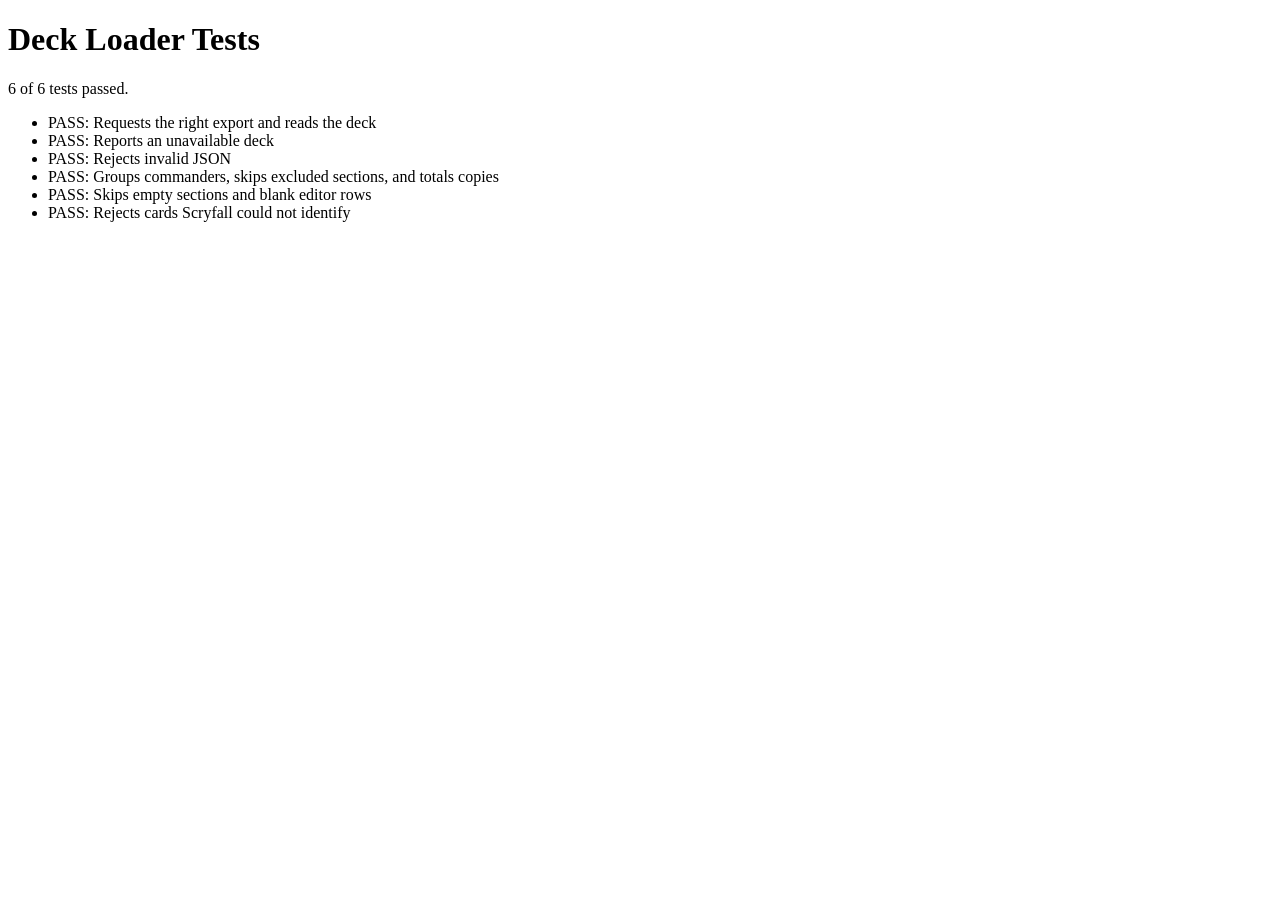
<file: tests/deck_loader_tests.html>
<!doctype html>
<html lang="en">
<head>
    <meta charset="utf-8">
    <title>Deck Loader Tests</title>
    <script src="../product_site/js/deck_loader.js" defer></script>
    <script src="deck_loader_tests.js" defer></script>
</head>
<body>
    <h1>Deck Loader Tests</h1>
    <p id="test_summary">Running tests...</p>
    <ul id="test_results"></ul>
</body>
</html>
</file>
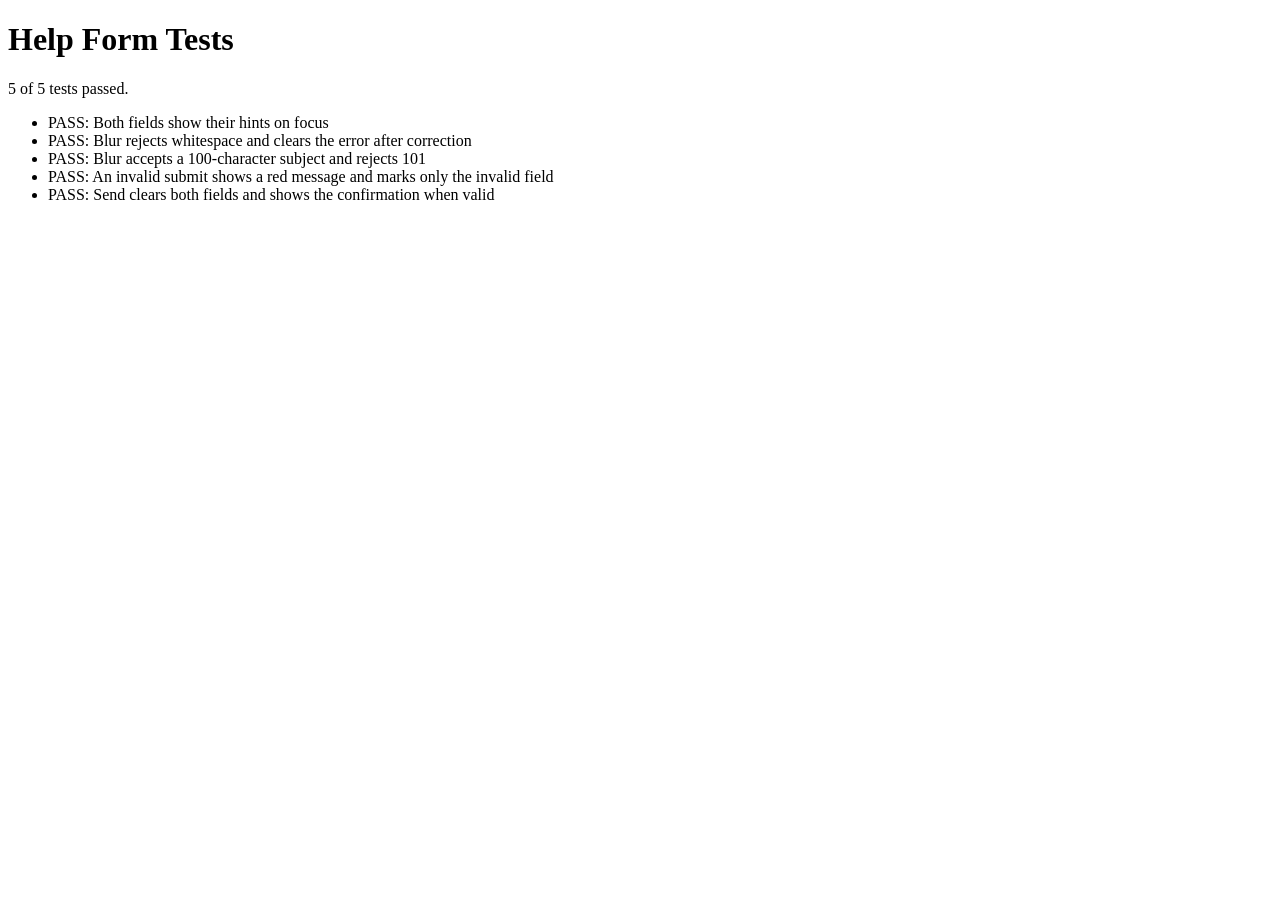
<file: tests/help_form_tests.html>
<!doctype html>
<html lang="en">
<head>
    <meta charset="utf-8">
    <title>Help Form Tests</title>
    <script src="../product_site/js/help_form.js" defer></script>
    <script src="help_form_tests.js" defer></script>
</head>
<body>
    <h1>Help Form Tests</h1>
    <p id="test_summary">Running tests...</p>
    <ul id="test_results"></ul>
    <form id="help_form">
        <label for="subject">Subject</label>
        <input id="subject" name="subject" required maxlength="100">
        <label for="message">Message</label>
        <textarea id="message" name="message" required></textarea>
        <button type="submit">Send</button>
    </form>
</body>
</html>
</file>
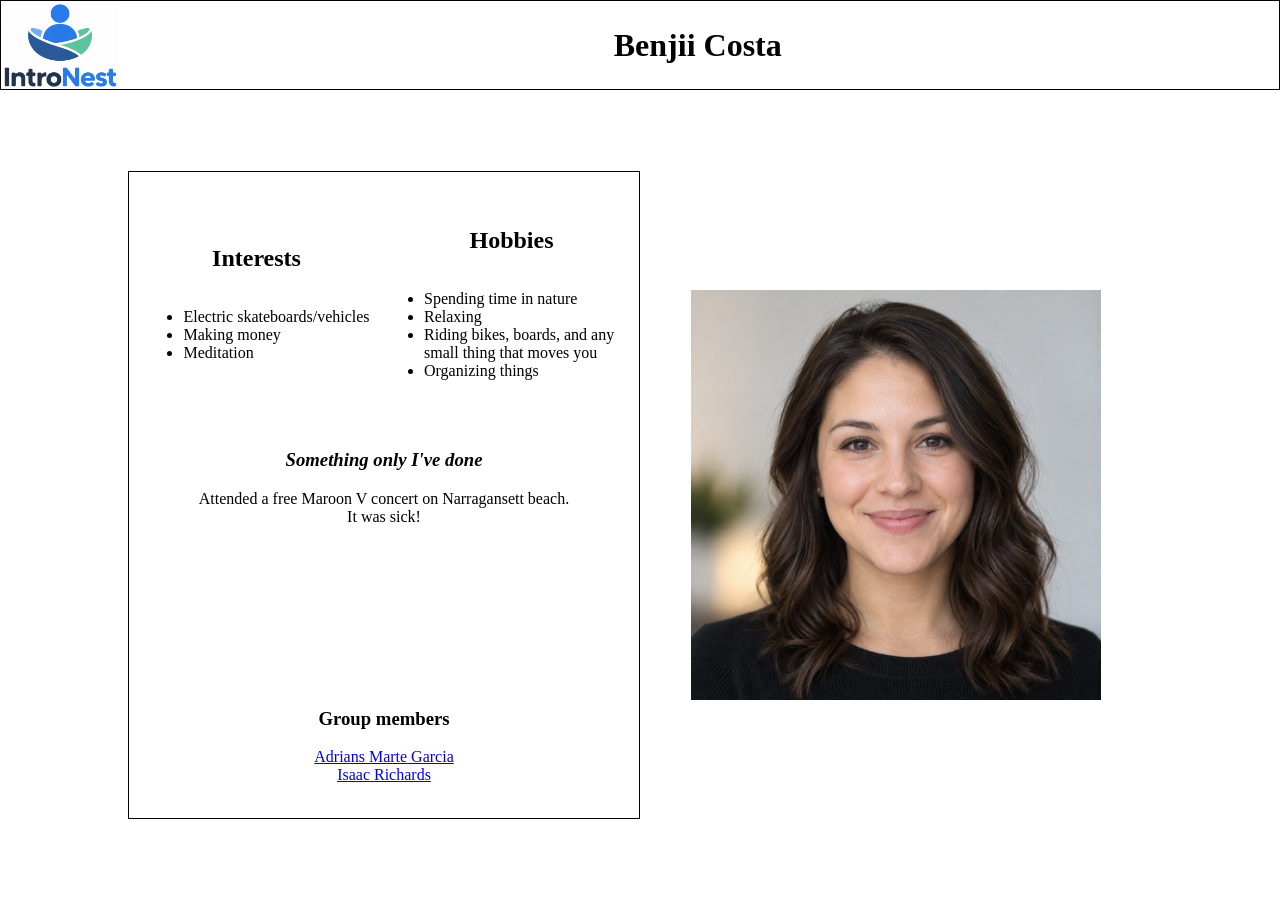
<file: labs/lab2/profile.html>
<!DOCTYPE html>
<html lang="en">
    <head>
        <style>
            * {
                /*Make sizing include padding and borders.*/
                box-sizing: border-box;
            }

            img {
                max-width: 100%;
                max-height: 100%;
            }

            .col {
                /* border: 1px solid black; */
                display: flex;
                flex-direction: column;
            }

            .row {
                /* border: 1px solid black; */
                display: flex;
                flex-direction: row;
            }

            /* Not used anymore, but might use it later. 
            .text_button {
                padding: 1% 2% 3%;
                height: 100%;
                aspect-ratio: 1/1;
                line-height: 1;
                text-box: trim-both cap alphabetic;
            } */

            .img_button {
                padding: 2px 2px;
                height: 100%;
                flex: 0 0 auto;
                display: flex;
                justify-content: center;/*X justify*/
                align-items: center;/*Y justify*/
            }
        </style>
        <title>Benjii Costa Profile</title>
    </head>
    <body style="margin: 0;"><!-- Remove the default margin -->
        <div
            id="page_container"
            class="col"
            style="
                height: 100dvh;
            ">
            <div
                id="top_bar"
                class="row"
                style="
                    border: 1px solid black;
                    height: 10%;
                    align-items: center;/*Y justify, not really needed here, but goot to have in rows in general.*/
                ">
                <div 
                    id="logo_container"
                    style="
                        /* border: 1px solid black; */
                        max-width: 30%;
                        height: 100%;
                        width: fit-content;
                        display: flex;
                        justify-content: center;/*X justify*/
                        align-items: center;/*Y justify*/
                    ">
                    <img
                        src="logo.png"
                        alt="IntroNest Logo"
                        style="
                            padding: 2% 2%;
                            height: 100%;
                            width: 100%;
                        ">
                </div>
                <div
                    id="top_bar_empty_space"
                    style="
                        /* border: 1px solid black; */
                        height: 100%;
                        flex: 1;/*Fill remaining space*/
                        display: flex;
                        justify-content: center;/*X justify*/
                        align-items: center;/*Y justify*/
                    ">
                    <h1>Benjii Costa</h1>
                </div>
                <div
                    id="top_bar_buttons_container"
                    style="
                        /* border: 1px solid black; */
                        max-width: 70%;
                        height: 100%;
                        width: fit-content;
                        display: flex;
                        justify-content: center;/*X justify*/
                        align-items: center;/*Y justify*/
                        padding: 2px 2px;
                        gap: 2px;/*Space between children*/
                    ">
                    <!-- <button class="img_button"
                        title="Discord Server"
                        aria-label="Discord Server"
                        type="button"
                        >
                        <img src="documentation/discord.png" alt="">
                    </button> -->
                </div>
            </div>
            <div
                id="main_area"
                style="
                    /* border: 1px solid black; */
                    flex: 1;/*Fill remaining space*/
                ">
                <div
                    id="main_area_padding_row"
                    class="row"
                    style="
                        /* border: 1px solid black; */
                        height: 100%;
                    ">
                     <div class="col"
                        style="
                            width: 10%;
                        ">
                        <!-- Intentionally empty-->
                     </div>
                     <div class="col"
                        style="
                            flex: 1;/*Fill remaining space*/
                        ">
                        <div class="row"
                            style="
                                height: 10%;
                            ">
                            <!-- Intentionally empty -->
                        </div>
                        <div class="col"
                            style="
                                border: 1px solid black;
                                flex: 1;/*Fill remaining space*/
                                justify-content: center;/*X justify*/
                                align-items: center;/*Y justify*/
                            ">
                            <div class="row"
                                style="
                                    height: 40%;
                                    width: 100%;
                                    display: flex;
                                    justify-content: center;/*X justify*/
                                    align-items: center;/*Y justify*/
                                ">
                                <div class="col"
                                    style="
                                        width: 50%;
                                        display: flex;
                                        justify-content: center;/*X justify*/
                                        align-items: center;/*Y justify*/
                                    ">
                                    <h2><strong>Interests</strong></h2>
                                    <ul>
                                        <li>Electric skateboards/vehicles</li>
                                        <li>Making money</li>
                                        <li>Meditation</li>
                                    </ul>
                                </div>
                                <div class="col"
                                    style="
                                        width: 50%;
                                        display: flex;
                                        justify-content: center;/*X justify*/
                                        align-items: center;/*Y justify*/
                                    ">
                                    <h2>Hobbies</h2>
                                    <ul>
                                        <li>Spending time in nature</li>
                                        <li>Relaxing</li>
                                        <li>Riding bikes, boards, and any small thing that moves you</li>
                                        <li>Organizing things</li>
                                    </ul>
                                </div>
                            </div>
                            <div
                                style="
                                    height: 40%;
                                    width: 100%;
                                    text-align: center;
                                ">
                                <h3><em>Something only I've done</em></h3>
                                <p>
                                    Attended a free Maroon V concert on Narragansett beach.<br>
                                    It was sick!
                                </p>
                            </div>
                            <div
                                style="
                                    height: 20%;
                                    width: 100%;
                                    text-align: center;
                                ">
                                <h3>Group members</h3>
                                <a href="https://benjiicosta.rhody.dev/csc271_projects/labs/lab2/profile.html"
                                    title="Adrians Marte Garcia's profile"
                                    aria-label="Adrians Marte Garcia's profile"
                                    target="_blank"
                                    style="display: block;"
                                    >
                                    Adrians Marte Garcia
                                </a>
                                <a href="https://adriansmartegarcia.rhody.dev/csc271_projects/labs/lab2/profile.html"
                                    title="Isaac Richards' profile"
                                    aria-label="Isaac Richards' profile"
                                    target="_blank"
                                    style="display: block;"
                                    >
                                    Isaac Richards
                                </a>
                            </div>
                        </div>
                        <div class="row"
                            style="
                                height: 10%;
                            ">
                            <!-- Intentionally empty -->
                        </div>
                     </div>
                     <div class="col"
                        style="
                            width: 40%;
                            display: flex;
                            justify-content: center;/*X justify*/
                            align-items: center;/*Y justify*/
                        ">
                        <img src="profile_img.png"
                            alt="Name's Profile Picture"
                            style="
                                padding: 10%
                            ">
                     </div>
                     <div class="col"
                        style="
                            width: 10%;
                        ">
                        <!-- Intentionally empty-->
                     </div>
                </div>
            </div>
        </div>
    </body>
</html>
</file>
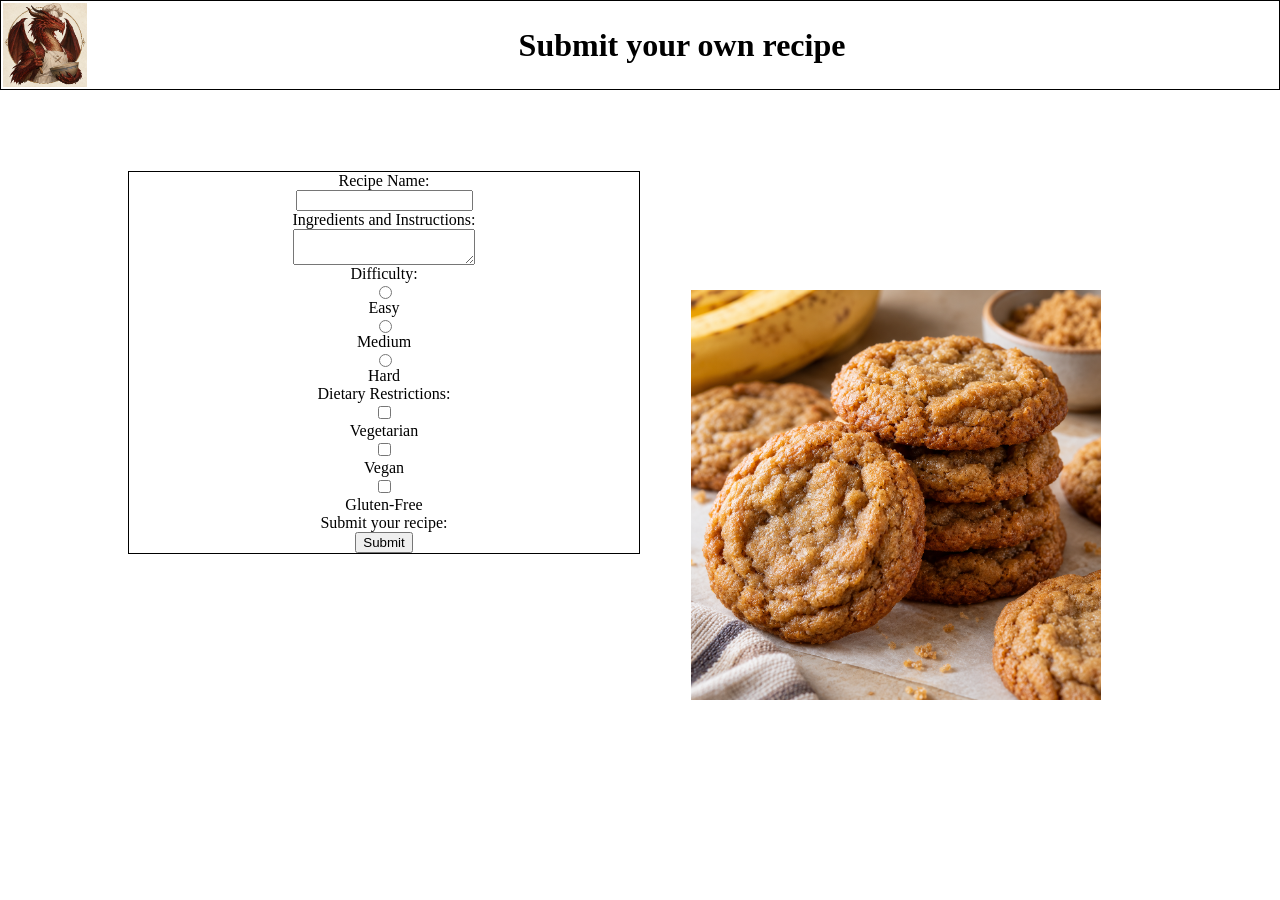
<file: labs/lab3/submission.html>
<!DOCTYPE html>
<!--
    Name: Isaac Richards
    Date: September 30, 2026
    Description: Example form.

    AI-assisted suggestion: ChatGPT created the images and answered questions about code.
-->
<html lang="en">
    <head>
        <style>
            * {
                /*Make sizing include padding and borders.*/
                box-sizing: border-box;
            }

            img {
                max-width: 100%;
                max-height: 100%;
            }

            .col {
                /* border: 1px solid black; */
                display: flex;
                flex-direction: column;
            }

            .row {
                /* border: 1px solid black; */
                display: flex;
                flex-direction: row;
            }

            /* Not used anymore, but might use it later. 
            .text_button {
                padding: 1% 2% 3%;
                height: 100%;
                aspect-ratio: 1/1;
                line-height: 1;
                text-box: trim-both cap alphabetic;
            } */

            .img_button {
                padding: 2px 2px;
                height: 100%;
                flex: 0 0 auto;
                display: flex;
                justify-content: center;/*X justify*/
                align-items: center;/*Y justify*/
            }
        </style>
        <title>Baking with Fire Form</title>
    </head>
    <body style="margin: 0;"><!-- Remove the default margin -->
        <div
            id="page_container"
            class="col"
            style="
                height: 100dvh;
            ">
            <div
                id="top_bar"
                class="row"
                style="
                    border: 1px solid black;
                    height: 10%;
                    align-items: center;/*Y justify, not really needed here, but goot to have in rows in general.*/
                ">
                <div 
                    id="logo_container"
                    style="
                        /* border: 1px solid black; */
                        max-width: 30%;
                        height: 100%;
                        width: fit-content;
                        display: flex;
                        justify-content: center;/*X justify*/
                        align-items: center;/*Y justify*/
                    ">
                    <img
                        src="images/logo.png"
                        alt="IntroNest Logo"
                        style="
                            padding: 2% 2%;
                            height: 100%;
                            width: 100%;
                        ">
                </div>
                <div
                    id="top_bar_empty_space"
                    style="
                        /* border: 1px solid black; */
                        height: 100%;
                        flex: 1;/*Fill remaining space*/
                        display: flex;
                        justify-content: center;/*X justify*/
                        align-items: center;/*Y justify*/
                    ">
                    <h1>Submit your own recipe</h1>
                </div>
                <div
                    id="top_bar_buttons_container"
                    style="
                        /* border: 1px solid black; */
                        max-width: 70%;
                        height: 100%;
                        width: fit-content;
                        display: flex;
                        justify-content: center;/*X justify*/
                        align-items: center;/*Y justify*/
                        padding: 2px 2px;
                        gap: 2px;/*Space between children*/
                    ">
                </div>
            </div>
            <div
                id="main_area"
                style="
                    /* border: 1px solid black; */
                    flex: 1;/*Fill remaining space*/
                ">
                <div
                    id="main_area_padding_row"
                    class="row"
                    style="
                        /* border: 1px solid black; */
                        height: 100%;
                    ">
                     <div class="col"
                        style="
                            width: 10%;
                        ">
                        <!-- Intentionally empty-->
                     </div>
                     <div class="col"
                        style="
                            flex: 1;/*Fill remaining space*/
                        ">
                        <div class="row"
                            style="
                                height: 10%;
                            ">
                            <!-- Intentionally empty -->
                        </div>
                        <form action="index.html" method="get">
                            <div class="col"
                                style="
                                    border: 1px solid black;
                                    flex: 1;/*Fill remaining space*/
                                    justify-content: center;/*X justify*/
                                    align-items: center;/*Y justify*/
                                ">
                                <label for="recipe_name">Recipe Name:</label>
                                <input id="recipe_name" type="text" name="Recipe Name">

                                <label for="instructions">Ingredients and Instructions:</label>
                                <textarea id="instructions" name="Ingredients and Instructions"></textarea>

                                <label for="difficulty">Difficulty:</label>
                                <input id="difficulty" type="radio" name="Difficulty" value="Easy"> Easy
                                <input id="difficulty" type="radio" name="Difficulty" value="Medium"> Medium
                                <input id="difficulty" type="radio" name="Difficulty" value="Hard"> Hard
                                
                                <label for="diet">Dietary Restrictions:</label>
                                <input id="diet" type="checkbox" name="Dietary Restrictions" value="Vegetarian"> Vegetarian
                                <input id="diet" type="checkbox" name="Dietary Restrictions" value="Vegan"> Vegan
                                <input id="diet" type="checkbox" name="Dietary Restrictions" value="Gluten-Free"> Gluten-Free

                                <label for="submit_button">Submit your recipe:</label>
                                <input id="submit_button" type="submit" value="Submit">
                            </div>
                        </form>
                        <div class="row"
                            style="
                                height: 10%;
                            ">
                            <!-- Intentionally empty -->
                        </div>
                     </div>
                     <div class="col"
                        style="
                            width: 40%;
                            display: flex;
                            justify-content: center;/*X justify*/
                            align-items: center;/*Y justify*/
                        ">
                        <img src="images/cookies.png"
                            alt="Name's Profile Picture"
                            style="
                                padding: 10%
                            ">
                     </div>
                     <div class="col"
                        style="
                            width: 10%;
                        ">
                        <!-- Intentionally empty-->
                     </div>
                </div>
            </div>
        </div>
    </body>
</html>
</file>
<file: labs/lab7/css/style.css>
#sign {
    font-size: 36px;
    color: #4A4A4A;
    text-align: center;
    text-transform: uppercase;
    letter-spacing: 1.5px;
    font-family: 'Helvetica Neue', sans-serif; 
    margin-bottom: 20px;
}




.birthday {
    font-size: 22px;
    color: #4A4A4A; 
    margin-bottom: 10px;
    font-family: 'Helvetica Neue', sans-serif; 
}


.luckyNum {
    font-size: 22px;
    color: #4A4A4A;
    font-family: 'Helvetica Neue', sans-serif; 
    margin-bottom: 20px;
}


p {
    font-size: 18px;
    line-height: 1.8;
    color: #333; 
    font-family: 'Georgia', serif; 
    margin: 15px 0;
}
</file>
<file: product_site/css/common.css>
/*
Created by Isaac Richards
11OCT26
Common styling for BulkProxyForge. 
*/

* {
    /*Make sizing include padding and borders.*/
    box-sizing: border-box;
}

img {
    max-width: 100%;
    max-height: 100%;
}

button {
    background-color: orangered;
    border-radius: 16px;
}

body {
    color: white;
}

a {
    color: white;
}

/* visited is intentionally not different because I use a for flow between pages as part of a process, not wiki-style navigation. */
a:link, a:visited {
    color: white;
}

a:hover {
    color: orangered;
}

h1 {
    font-family: Arial, sans-serif;
    font-size: 32px;
    color: orangered;
}

h2 {
    font-family: Arial, sans-serif;
    font-size: 24px;
    color: orangered;
}

p {
    font-family: Arial, sans-serif;
    font-size: 16px;
    color: white;
}

.col {
    /* border: 1px solid white; */
    display: flex;
    flex-direction: column;
}

.row {
    /* border: 1px solid white; */
    display: flex;
    flex-direction: row;
}

.col_fill {
    /* border: 1px solid white; */
    width: 100%;
    flex: 1;
}

.row_fill {
    /* border: 1px solid white; */
    height: 100%;
    flex: 1;
}

.col_gutter {
    width: 10%;
}

.row_gutter {
    height: 10%;
}

.header {
    background-color: #263139;
    padding: 0px;
    overflow: visible;
}

/* Not used anymore, but might use it later. 
.text_button {
    padding: 1% 2% 3%;
    height: 100%;
    aspect-ratio: 1/1;
    line-height: 1;
    text-box: trim-both cap alphabetic;
} */

.img_button {
    padding: 2px 2px;
    height: 100%;
    flex: 0 0 auto;
    display: flex;
    justify-content: center;/*X justify*/
    align-items: center;/*Y justify*/
    background-color: orangered;
    border: 2px outset ButtonBorder;
    border-radius: 16px;
    text-decoration: none;
}

.img_button:hover {
    background-color: #FF5A1F;
}

.site_nav_button {
    padding: 2px 2px;
    height: 100%;
    flex: 0 0 auto;
    display: flex;
    justify-content: center;/*X justify*/
    align-items: center;/*Y justify*/
    background-color: orangered;
    border: 2px outset ButtonBorder;
    border-radius: 16px;
    text-decoration: none;
}

.site_nav_button:hover {
    background-color: #FF5A1F;
}

.site_nav_button.selected {
    background-color: #BB2600;
}

.site_nav_button:active {
    background-color: #BB2600;
}

#main_area {
    background-color: #1C252B;
}

.add_deck_step {
    /* border: 1px solid white; */
    height: 100%;
    flex: 1;/*Each child takes up 1 unit of space.*/
    display: flex;
    justify-content: center;/*X justify*/
    align-items: center;/*Y justify*/
}

.logo_container {
    /* border: 1px solid white; */
    max-width: 30%;
    height: 100%;
    width: fit-content;
    display: flex;
    justify-content: center;/*X justify*/
    align-items: center;/*Y justify*/
}

.logo_container:hover {
    filter: brightness(1.35);
}

.logo_container.selected {
    filter: brightness(1.25);
}

#continue_button {
    background-color: transparent;
    color: inherit;
    font-family: inherit;
    font-weight: inherit;
    cursor: pointer;
    border: 1px solid white;
    padding: 2% 4%;
    height: 100%;
    width: 100%;
    align-content: center;/*Y justify*/
    text-align: center;
    border-radius: 0.2rem;
    text-decoration: none;
    line-height: 1;
    display: flex;
    align-items: center;
    justify-content: center;
    font-size: 32px;
}

@media (max-width: 600px) {
    .col_gutter {
        width: 0%;
    }

    .row_gutter {
        height: 0%;
    }

    #main_area {
        font-size: 18px;
    }

    #main_area p {
        font-size: 18px;
    }
}
</file>
